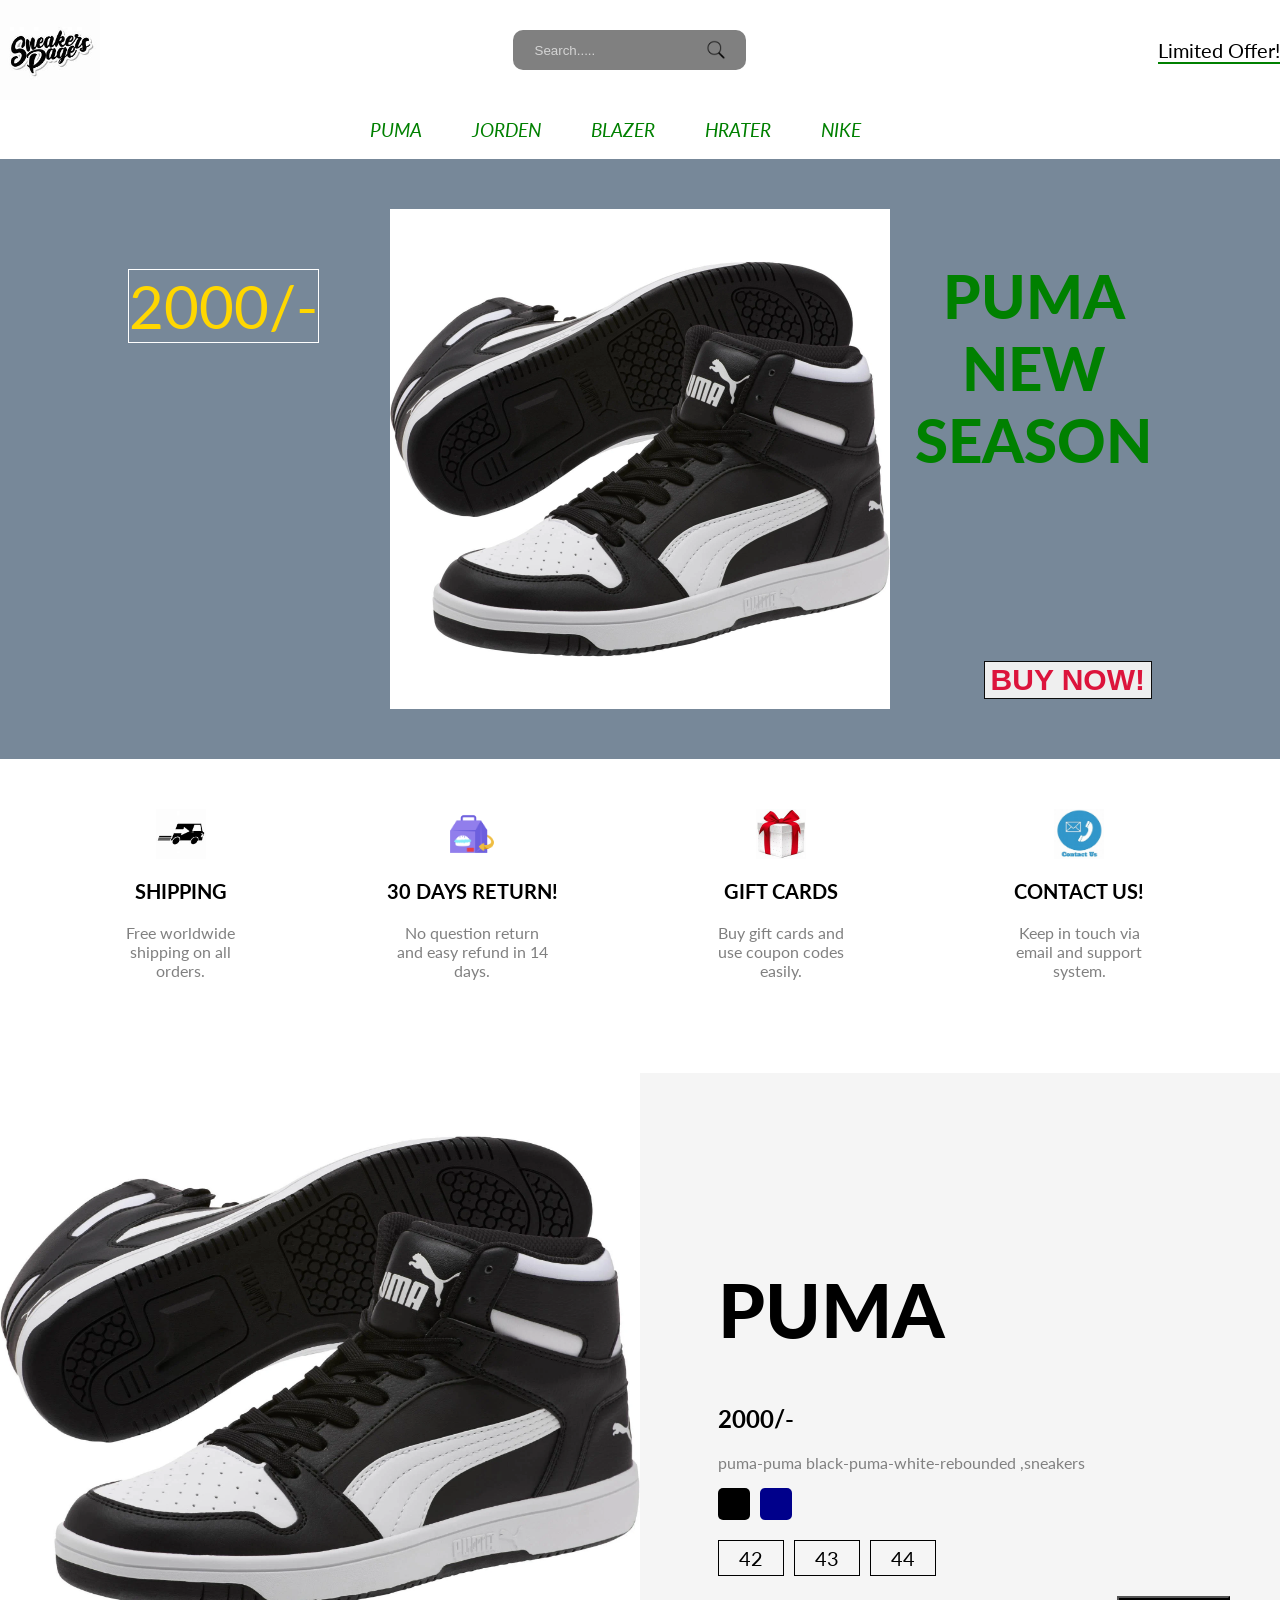
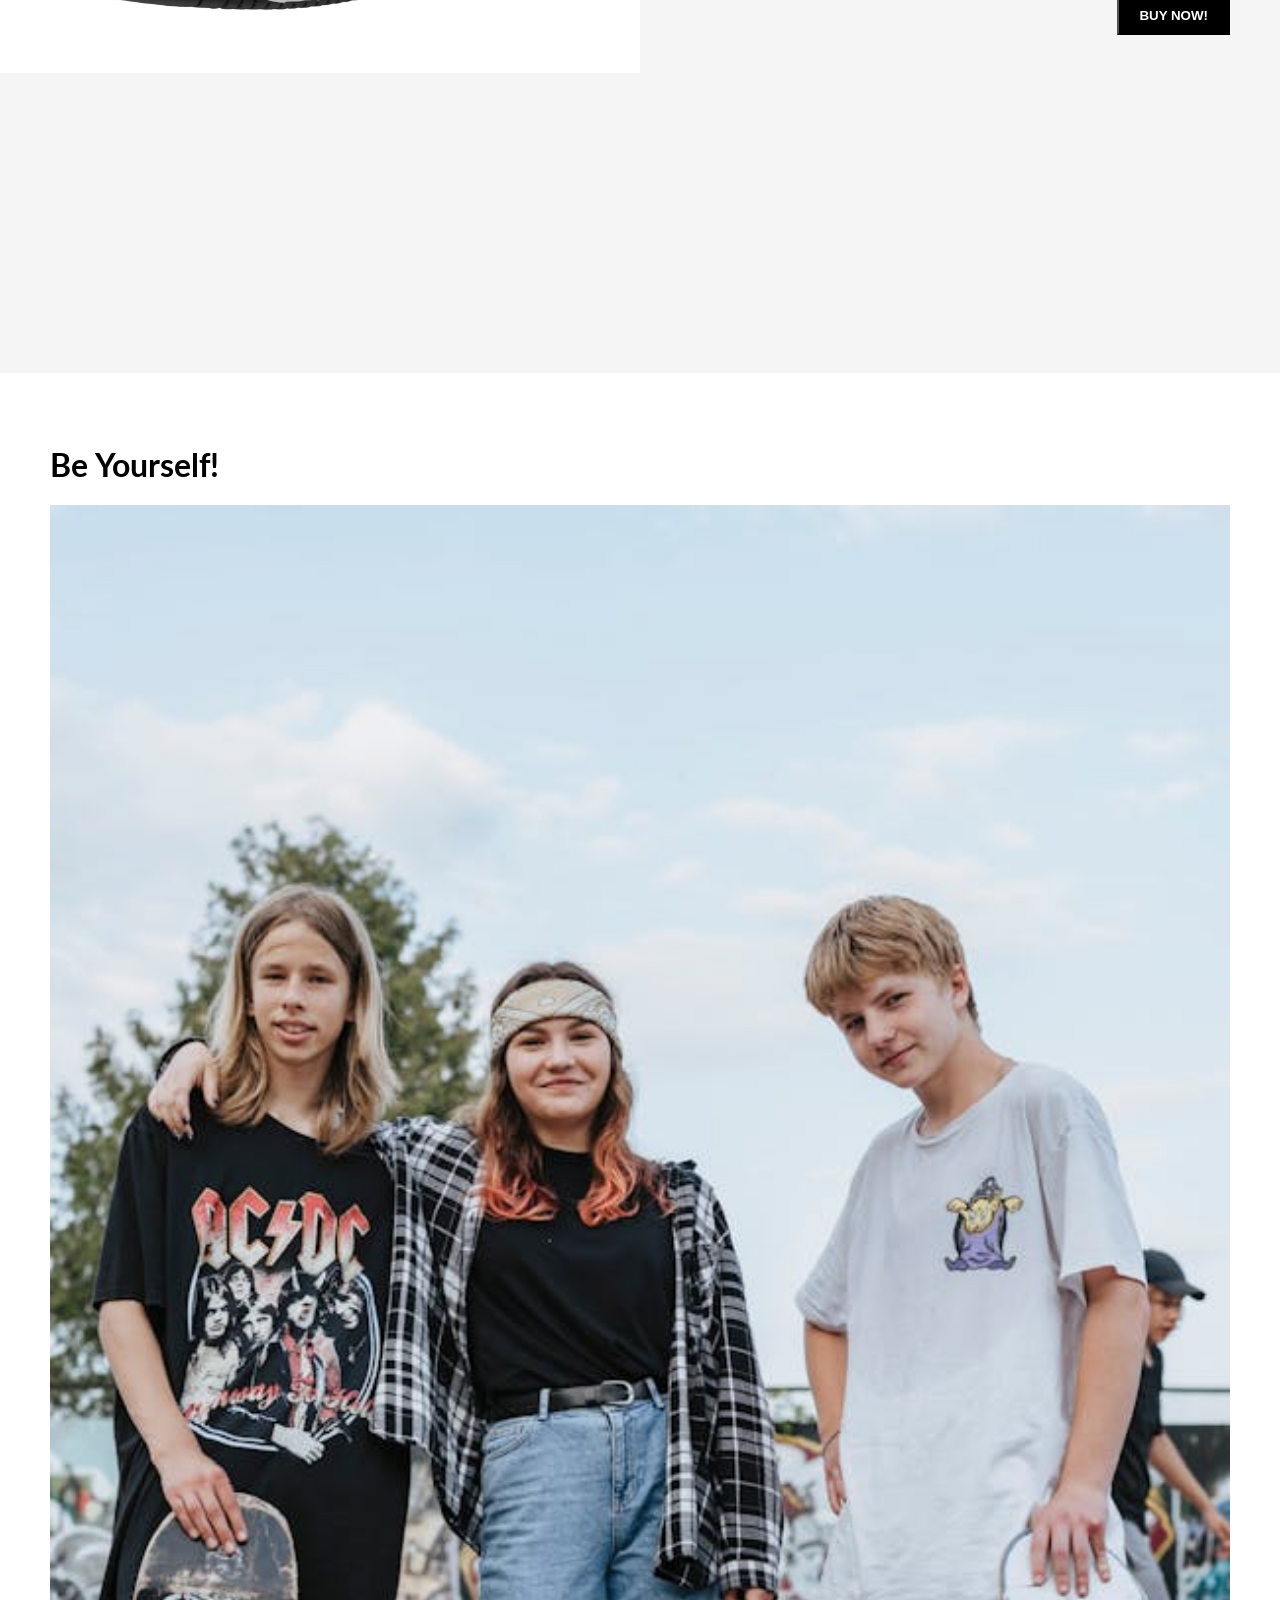
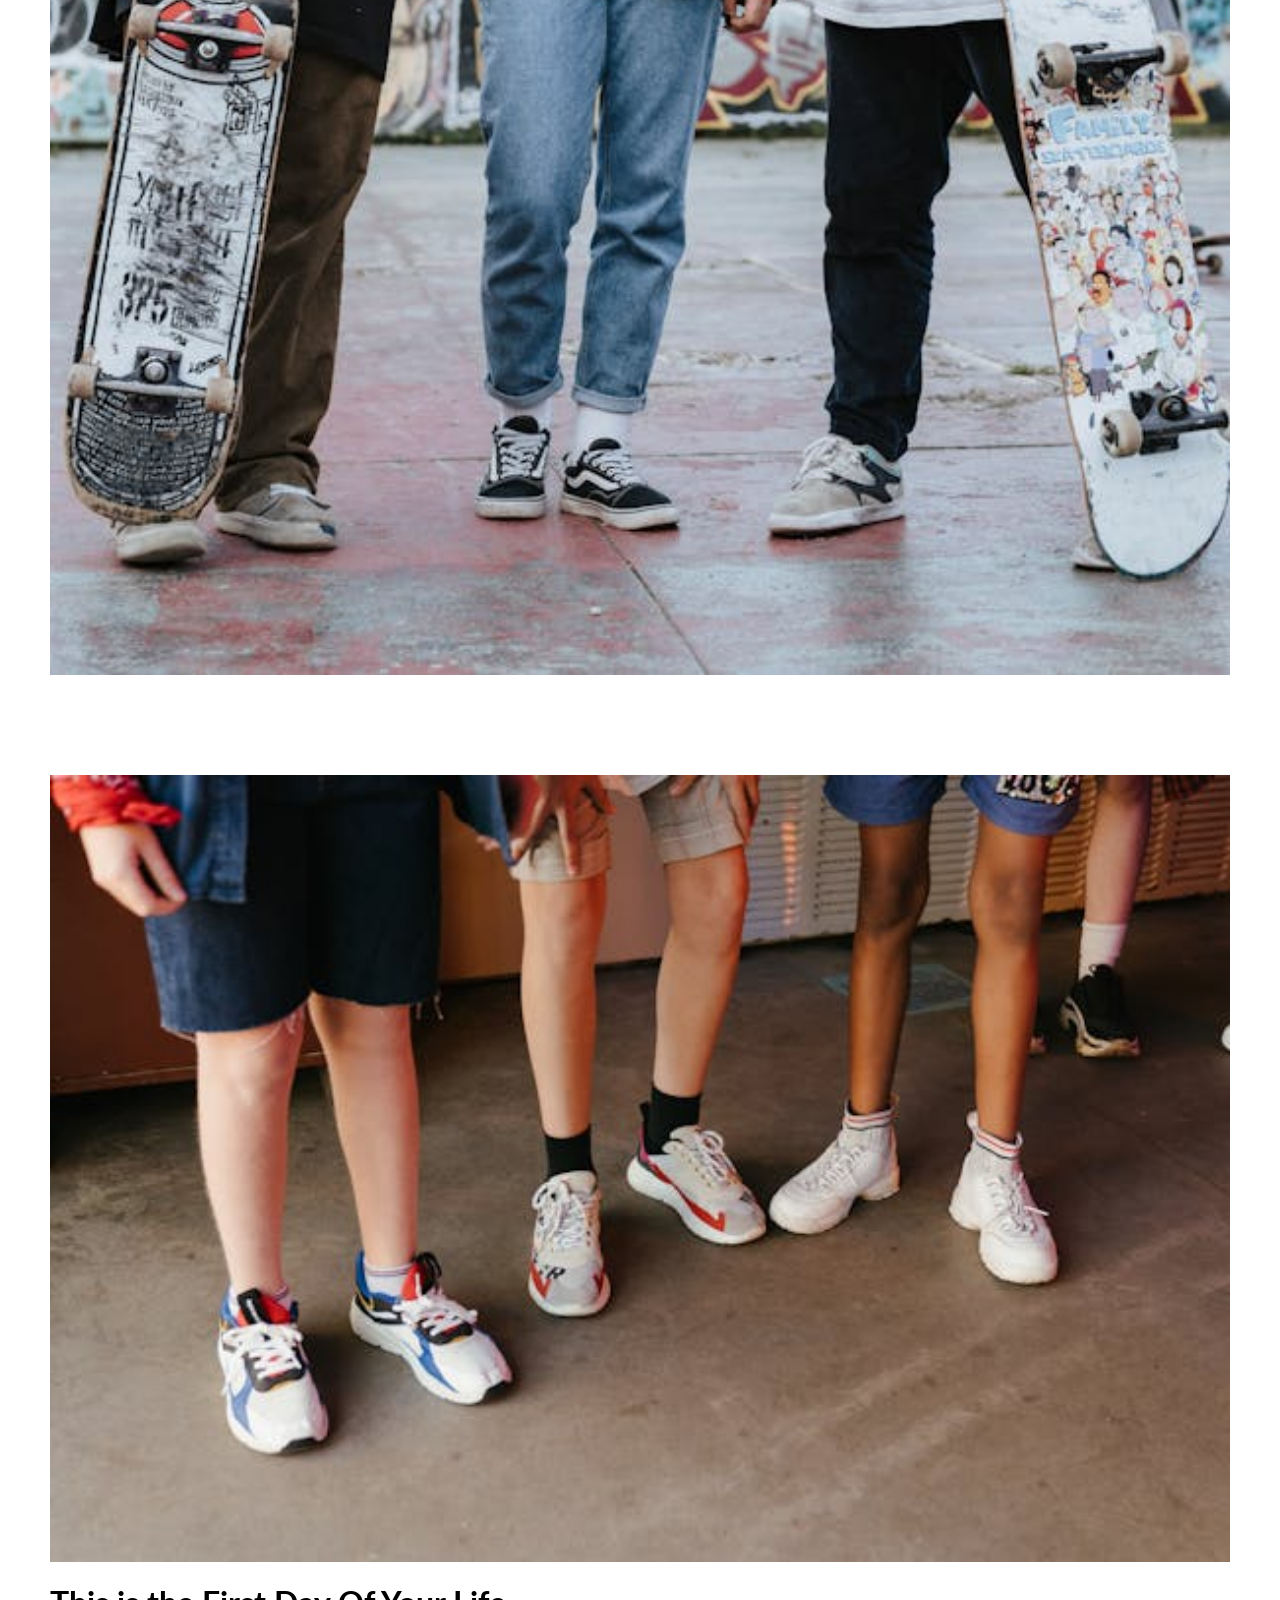
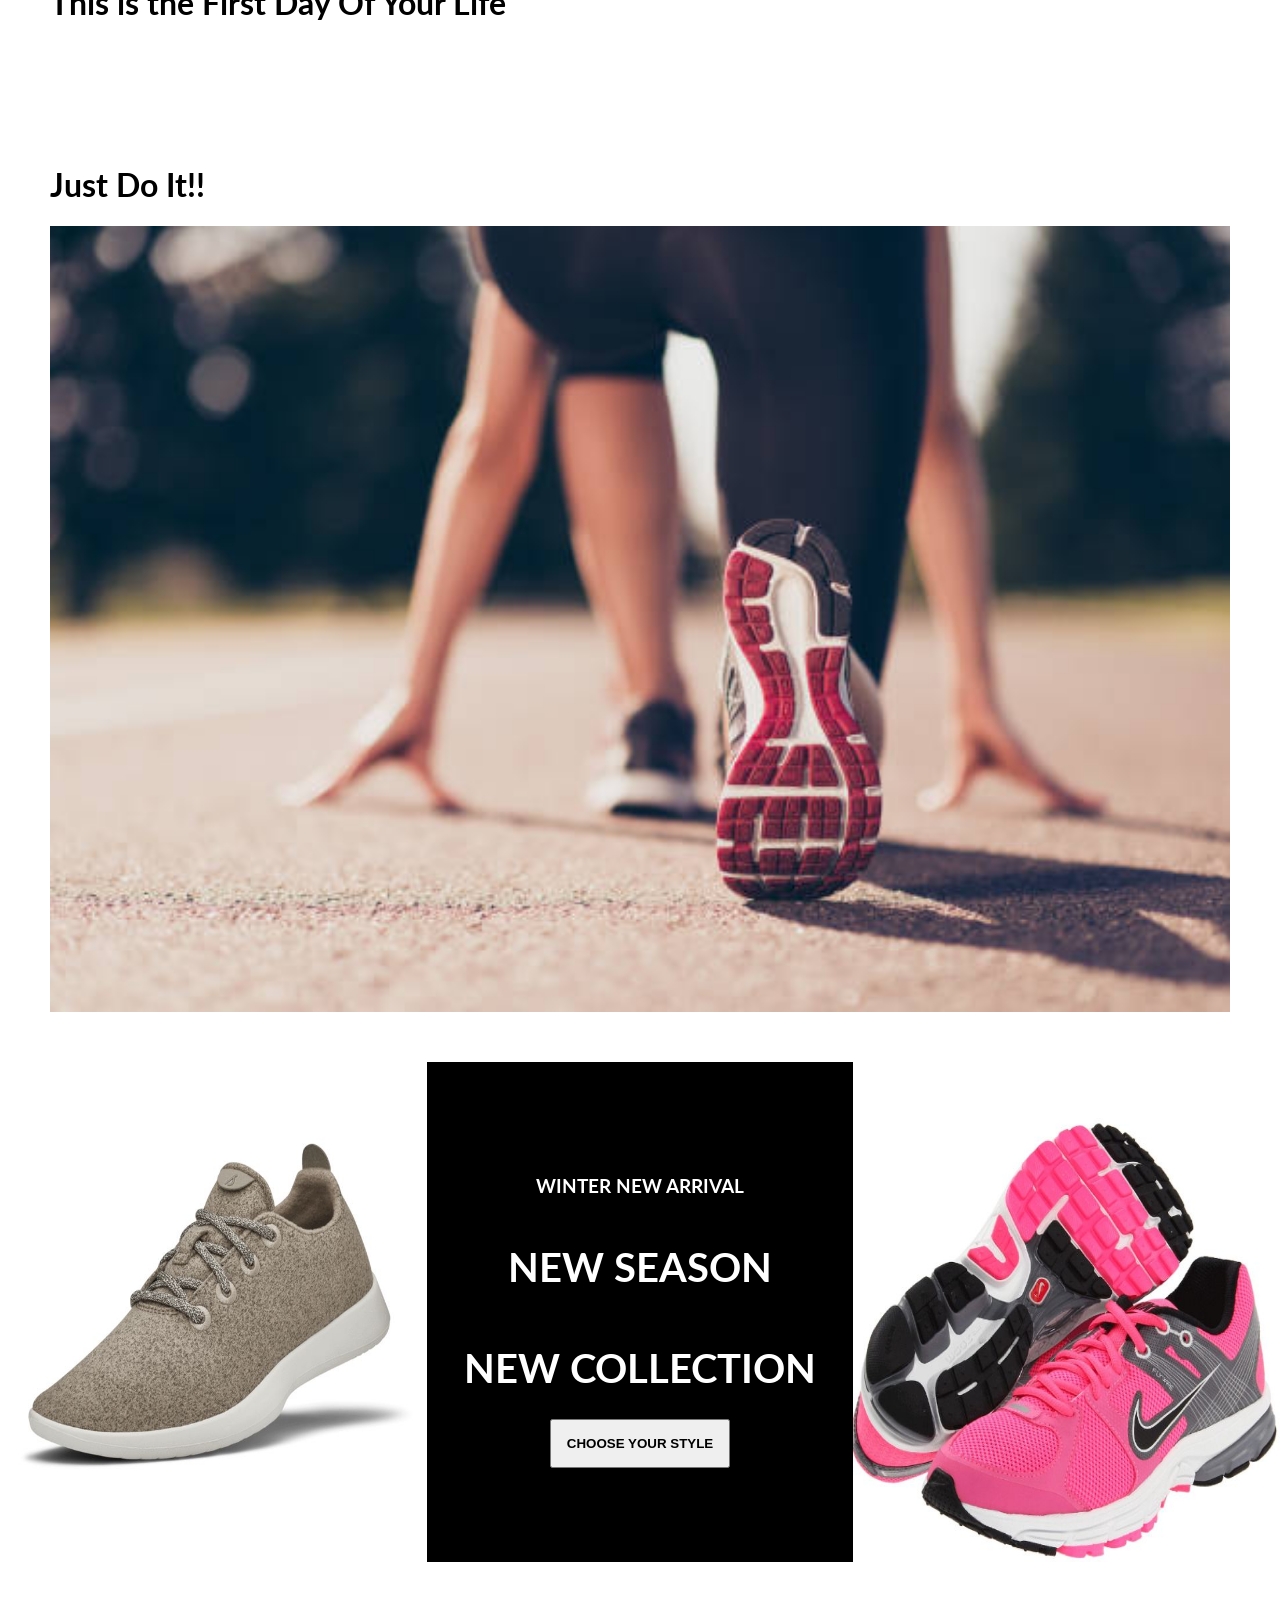
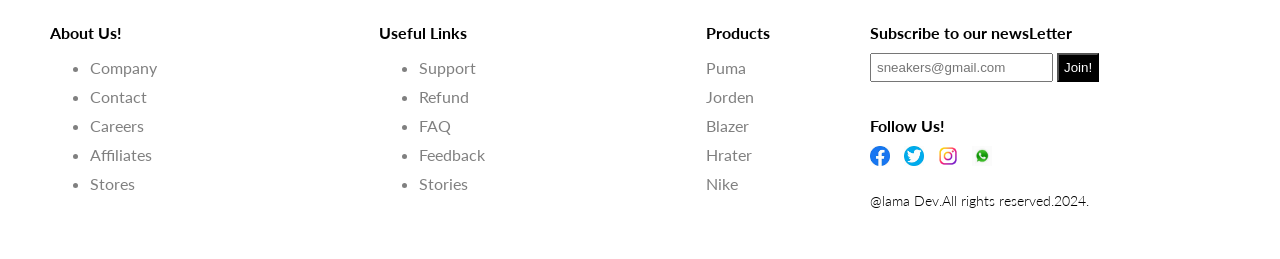
<file: E-COMMERCE WEBSITE/index.html>
<html lang="en">
<head>
    <meta charset="UTF-8">
    <meta http-equiv="x-UA-Compatible " content="IE=edge">
    <meta name="viewport" content="width=device-width, initial-scale=1.0">
    <link href="https://fonts.googleapis.com/css2?family=Lato:ital,wght@0,100;0,300;0,400;0,700;0,900;1,100;1,300;1,400;1,700;1,900&display=swap" rel="stylesheet">
    <link rel="stylesheet" href="style.css">
    <title>SNEAKERS STORE</title>
</head>
<body>
  <nav id="nav">
    <div class="navTop">
        <div class="navItem">
            <img src="./image/ecommerce/logo.jpeg"  width="100" height="100" alt="">   
        </div>
        <div class="navItem">
            <div class="search">
                <input type="text" placeholder="Search....." class="searchInput">
                <img src="./image/ecommerce/icons8-search-50.png"  width="20" height="20" alt="" class="searchIcon">
            </div>
        </div>
        <div class="navItem">
            <span class="limitedOffer">Limited Offer!</span>
        </div>
    </div>

    <div class="navBottom" >
      <h3 class="menuItem">PUMA</h3>
        <h3 class="menuItem">JORDEN</h3>
        <h3 class="menuItem">BLAZER</h3>
        <h3 class="menuItem">HRATER</h3>
        <h3 class="menuItem">NIKE</h3>
    </div>
    
  </nav>
  <div class="slider">
    <div class="sliderwrapper">
        <div class="sliderItem">
            <img src="./image/ecommerce/puma-Puma-Black-Puma-White-Rebound-Layup-Sneakers.webp" alt="" class="sliderImg" width="500px" height="500px">
            <div class="sliderBg"></div>
                <h1 class="sliderTitle">PUMA<br>NEW<br>SEASON</h1>
                <h2 class="sliderPrice">2000/-</h2>
                <a href="#product">
                <button class="buyButton">BUY NOW!</button>
                </a>
        </div>
        <div class="sliderItem">
            <img src="./image/ecommerce/55532-3-sneakers-hd-image-free-png.png" alt="" class="sliderImg" width="600px" height="600px">
            <div class="sliderBg"></div>
                <h1 class="sliderTitle">JORDAN<br>NEW<br>SEASON</h1>
                <h2 class="sliderPrice">2500/-</h2>
                <a href="#product">
                    <button class="buyButton">BUY NOW!</button>
                </a>  
        </div> 
        <div class="sliderItem">
            <img src="./image/ecommerce/Black-Converse-Shoes-PNG-Pic.png" alt="" class="sliderImg"width="600px" height="600px">
            <div class="sliderBg"></div>
                <h1 class="sliderTitle">BLAZER<br>NEW<br>SEASON</h1>
                <h2 class="sliderPrice">2500/-</h2>
                <a href="#product">
                    <button class="buyButton">BUY NOW!</button>
                    </a>
        </div>  
        <div class="sliderItem">
            <img src="./image/ecommerce/55574-6-sneakers-picture-png-file-hd.png" alt="" class="sliderImg" width="500px" height="500px">
            <div class="sliderBg"></div>
                <h1 class="sliderTitle">HRATER<br>NEW<br>SEASON</h1>
                <h2 class="sliderPrice">2000/-</h2>
                <a href="#product" >
                    <button class="buyButton">BUY NOW!</button>
                </a>
        </div>  
        <div class="sliderItem">
            <img src="./image/ecommerce/Rnike.png" alt="" class="sliderImg" width="500px" height="500px">
            <div class="sliderBg"></div>
                <h2 class="sliderTitle">NIKE<br>NEW<br>SEASON</h1>
                <h2 class="sliderPrice">3000/-</h2>
                <a href="#product">
                    <button class="buyButton">BUY NOW!</button>
                </a>
            </div>  
        </div>
    </div>
  <div class="features" >
    <div class="feature">
       <img src="./image/ecommerce/shipping.jpg"   alt="" class="featureIcon">
       <span class="featureTitle" ><b> SHIPPING</b></span>
       <span class="featureDesc">Free worldwide shipping on all orders.</span>
    </div>
    <div class="feature">
        <img  class="featureIcon" src="./image/ecommerce/return.png"   alt="" >
        <span class="featureTitle" ><b>30 DAYS RETURN!</b></span>
        <span class="featureDesc">No question return and easy refund in 14 days.</span>
    </div>
    <div class="feature">
        <img  class="featureIcon" src="./image/ecommerce/gift.jpg"   alt="" >
        <span class="featureTitle" ><b>GIFT CARDS</b></span>
        <span class="featureDesc">Buy gift cards and use coupon codes easily.</span>
    </div>
    <div class="feature">
        <img class="featureIcon" src="./image/ecommerce/contact.jpg"   alt="">
        <span class="featureTitle" ><b>CONTACT US!</b></span>
        <span class="featureDesc">Keep in touch via email and support system.</span>
    </div>
  </div>
  <div class="product" id="product">
    <img src="./image/ecommerce/puma-Puma-Black-Puma-White-Rebound-Layup-Sneakers.webp"  width="600px" height="600px" alt="" class="productImg">
    <div class="productDetails">
        <h1 class="productTitle">PUMA</h1>
        <h2 class ="productPrice">2000/-</h2>
        <p class="productDesc">puma-puma black-puma-white-rebounded ,sneakers</p>
    
    <div class="colors">
        <div class="color"></div>
        <div class="color"></div>
    </div>
    <div class="sizes">
        <div class="size">42</div>
        <div class="size">43</div>
        <div class="size">44</div>
    </div>
    <a href="#product">
        <button class="productButton">BUY NOW!</button></a>
  </div>
  
  <div class="payment">
    <h1 class="payTitle">Personal Information</h1>
    <label>Name and Surname</label> 
    <input type="text" placeholder="Enter your name" class="payInput">
    <label>PhoneNumber</label>
    <input type="text" placeholder="MobileNumber" class="payInput">
    <label>Address</label>
    <input type="text" placeholder="DeliveryAddress" class="payInput">
    <h1 class="payTitle">Card Information</h1>
    <div class="cardIcons">
        <img src="./image/ecommerce/visa.jpeg" width="60" alt="" class="cardIcons">
        <img src="./image/ecommerce/master1.png" width="50" alt="" class="cardIcons">
    </div>
    <input type="password" class="payInput" placeholder="Card Number" >
    <div class="cardInfo">
        <input type="text" placeholder="mm" class="payInput sm">
        <input type="text" placeholder="yyy" class="payInput sm">
        <input type="text" placeholder="cvv" class="payInput sm">
        </div>
    <button class="payButton">CheckOut!</button>
    <span class="close">X</span>
</div>
</div>

<div class="'gallery">
    <div class="galleryItem">
        <h1 class="galleryTitle">Be Yourself!</h1>
        <img src="./image/ecommerce/gallery2.jpeg"   alt="" class="galleryImg">
    </div>
    <div class="galleryItem">
        
        <img src="./image/ecommerce/gallery1.jpeg" alt="" class="galleryImg">
        <h1 class="galleryTitle">This is the First Day Of Your Life</h1>
    </div>
    <div class="galleryItem">
        <h1 class="galleryTitle">Just Do It!!</h1>
        <img src="./image/ecommerce/gallery3.jpg"  alt="" class="galleryImg">
        
    </div>
</div>
<div class="newSeason">
    <div class="nsItem">
        <img src="./image/ecommerce/womens Wool Runners.jpg" alt="" class="nsImg">
    </div> 
    <div class="nsItem">
        <h3 class="nsTitleSm">WINTER NEW ARRIVAL </h3>
        <h1 class="nsTitle">NEW SEASON</h1>
        <h1 class="nsTitle">NEW COLLECTION</h1>
        <a href="#nav">
            <button class="nsButton">CHOOSE YOUR STYLE</button>
        </a>
    </div>
        <div class="nsItem">
            <img src="./image/ecommerce/Workout-wear.jpg" alt="" class="nsImg">
        </div>
   </div> 
   <footer>
    <div class="footerLeft">
        <div class="footerMenu"> 
            <h1 class="fMenuTitle">About Us!</h1>
            <ul class="fMenuList">
                <li class="fListItem">Company</li>
                <li class="fListItem">Contact</li>
                <li class="fListItem">Careers</li>
                <li class="fListItem">Affiliates</li>
                <li class="fListItem">Stores</li>
            </ul>
        </div>
        <div class="footerMenu"> 
            <h1 class="fMenuTitle">Useful Links</h1>
            <ul class="fMenuList">
                <li class="fListItem">Support</li>
                <li class="fListItem">Refund</li>
                <li class="fListItem">FAQ</li>
                <li class="fListItem">Feedback</li>
                <li class="fListItem">Stories</li>
            </ul>
        </div>
        <div class="footerMenu"> 
            <h1 class="fMenuTitle">Products</h1>
            <ul class="fList">
                <li class="fListItem">Puma</li>
                <li class="fListItem">Jorden</li>
                <li class="fListItem">Blazer</li>
                <li class="fListItem">Hrater</li>
                <li class="fListItem">Nike</li>
            </ul>
        </div>
    </div>
    <div class="footerRight">
        <div class="footerRightMenu">
            <h1 class="fMenuTitle">Subscribe to our newsLetter</h1>
            <div class="fMail">
                <input type="text" placeholder="sneakers@gmail.com" class="fInput">
                <button class="fbutton">Join!</button>
            </div>
        </div>
        <div class="footerRightMenu">
            <h1 class="fMenuTitle">Follow Us!</h1>
            <div class="footerIcons">
                <img src="./image/ecommerce/facebooklogo.jpeg" alt="" class="fIcon">
                <img src="./image/ecommerce/twitter.jpeg" alt="" class="fIcon">
                <img src="./image/ecommerce/instalogo.png" alt="" class="fIcon">
                <img src="./image/ecommerce/whatsapp.jpeg" alt="" class="fIcon">
            </div>
        </div>
        <div class="footerRightMenu">
            <span class="copyright">@lama Dev.All rights reserved.2024.</span>
        </div>
    </div>
    
   </footer>
  <script src="./app.js"></script>
</body>
</html>
</file>
<file: E-COMMERCE WEBSITE/style.css>
html{
    scroll-behavior: smooth;
}
body{
    font-family: 'Lato',sans-serif;
    padding:0;
    margin:0;
}
.sneaker{
    font-size: large;
    font-style: oblique;
    
    
}
.nav{
    background-color: black;
    color:whitesmoke;
    padding: 20px 50px;
}
.navTop{
    display:flex;
    align-items: center;
    justify-content: space-between;
}
.search{
    display:flex;
    align-items: center;
    background-color: gray;
    padding: 10px 20px;
    border-radius:10px;
}

.searchInput{
    border:none;
    background-color: transparent;
}
.searchInput::placeholder{
    color:lightgray;
}
.limitedOffer{
    font-size:20px;
    border-bottom:2px solid green;
    cursor:pointer;
}
.navBottom{
    display:flex;
    align-items:center;
    justify-content: center;
}
.menuItem{
    margin-right:50px;
    cursor:pointer;
    color:green;
    font-weight: 400;
    font-style: italic;
}
.slider{
    background-color:lightslategray;
    overflow:hidden;
    
}
.sliderWrapper{
    display:flex;
    width:500vw;
    transition: all 1.5s ease-in-out;
}
.sliderItem{
    width:100vw;
    display:flex;
    align-items: center;
    justify-content: center;
    position: relative;

}
.sliderBg{
    
    height:750px;
    border: radius 50%;
    position:absolute;
    background-color: gray;
}
.sliderTitle{
    position:absolute;
top:10%;
right:10%;
font-size: 60px;
font-weight: 900;
text-align:center;
color:green;
}
.sliderPrice{
    position:absolute;
top:10%;
left:10%;
font-size: 60px;
font-weight: 400;
text-align:center;
color:gold;
border:1px solid white;
z-index: 1;
}
.buyButton{
    position:absolute;
    bottom:10%;
    right:10%;
    font-size: 30px;
    font-weight: 700;
    color:crimson;
    border:1px solid rgb(12, 12, 12);
    z-index:1;
    cursor:pointer;
}
.buyButton:hover{
    background-color: white;
    color:black;
}


.features{
    display:flex;
    align-items:center;
    justify-content: space-between;
    padding:50px;
}
.feature{
    display:flex;
    flex-direction: column;
    align-items: center;
    text-align: center;


}
.featureIcon{
    width:50px;
    height:50px;
    
}
.featureTitle{
    font-size:20px;
    font-weight: 600;
    margin: 20px;
}
.featureDesc{
    color:gray;
    width:50%;
    height:100px;
}
.product{
    height:100vh;
    background-color: whitesmoke;
    position:relative;
}
.payment{
    width:500px;
    height:500px;
    background-color: white;
    position:absolute;
    top:0;
    bottom: 0;
    left:0;
    right:0;
    margin:auto;
    padding:10px 50px;
    display:none;
    flex-direction: column;
    -webkit-box-shadow: 0px 0px 13px 2px #000000; 
    box-shadow: 0px 0px 13px 2px #000000;
}
label{
    font-size: 14px;
    font-weight: 300;
}
.payInput{
    padding:10px;
    margin:10px;
    border:none;
    border-bottom: 1px solid gray;
}
.payInput::placeholder{
    color:lightslategray;
}
.payTitle{
    font-size: 20px;
    color:darkslategray;
}
.cardIcons{
    display:flex;
}
.cardIcon{
    margin-right: 10px;

}
.cardInfo{
    display:flex;
    justify-content: space-between;
}
.sm{
    width: 30%;
}
.payButton{
    position:absolute;
    height:40px;
    bottom:-40;
    width: 100% ;
    left:0;
    -webkit-box-shadow: 0px 0px 13px 2px #000000; 
    box-shadow: 0px 0px 13px 2px #000000;
    background-color: green;
    color:white;
    border:none;
    cursor:pointer;
}
.close{
    height: 20px;
    width:20px;
    position:absolute;
    background-color: rgb(235, 64, 64);
    color:black;
    top:10px;
    right:10px;
    display:flex;
    align-items: center;
    justify-content: center;
    cursor:pointer;
    padding: 2px;
}
.productImg{
    width:50%;
}
.productDetails{
    position:absolute;
    top:10%;
    right:0;
    width: 40%;
    padding:50px;
}
.productTitle{
    font-size: 75px;
    font-weight: 900;
}
.productDesc{
    font-style: 24px;
    color:gray;
}
.colors,.sizes{
    display:flex;
    margin-bottom: 20px;
}
.color{
    width:32px;
    height:32px;
    border-radius: 5px;
    background-color: black;
    margin-right: 10px;
    cursor:pointer;
}
.color:last-child{
    background-color:darkblue;
}
.size{
    padding:5px 20px;
    border:1px solid black;
    margin-right: 10px;
    cursor:pointer;
    font-size: 20px;
}
.productButton{
    float: right;
    padding:10px 20px;
    background-color: black;
    color: white;
    font-weight: 600;
    cursor: pointer;
}
.productButton:hover{
    background-color: white;
    color: black;
}
.gallery{
    padding:50px;
    display:flex;
}
.galleryItem{
  flex:1;
  padding:50px;
}

.galleryImg{
    width:100%;
}
.newSeason{
    display:flex;
    padding: 0%;

}
.nsItem{
    flex:1;
    background-color: black;
    color:white;
    display:flex;
    flex-direction: column;
    align-items: center;
    justify-content: center;
    text-align: center;
}
.nsImg{
    width: 100%;
    height:500px;
}
.nsTitle{
    font-size: 40px;
}
.nsButton{
    padding: 15px;
    font-weight: 600;
     cursor: pointer;
}

footer{
    display: flex;
}
.footerLeft{
    flex:2;
    display: flex;
    justify-content: space-between;
    padding: 50px;
}
.fMenuTitle{
    font-size: 16px;
}
.fList{
    padding:0;
    list-style: none;
}
.fListItem{
    margin-bottom:10px;
    color:gray;
    cursor:pointer;
}
.footerRight{
    flex:1;
    padding:50px;
    display:flex;
    flex-direction: column;
    justify-content: space-between;
}
.fInput{
    padding:5px;
}
.fButton{
    padding:5px;
    background-color: black;
    color: white;
}
.fIcons{
    display:flex;
}
.fIcon{
    width:20px;
    height: 20px;
    margin-right: 10px;
}
.copyright{
    font-weight: 300;
    font-size: 14px;
}
</file>
